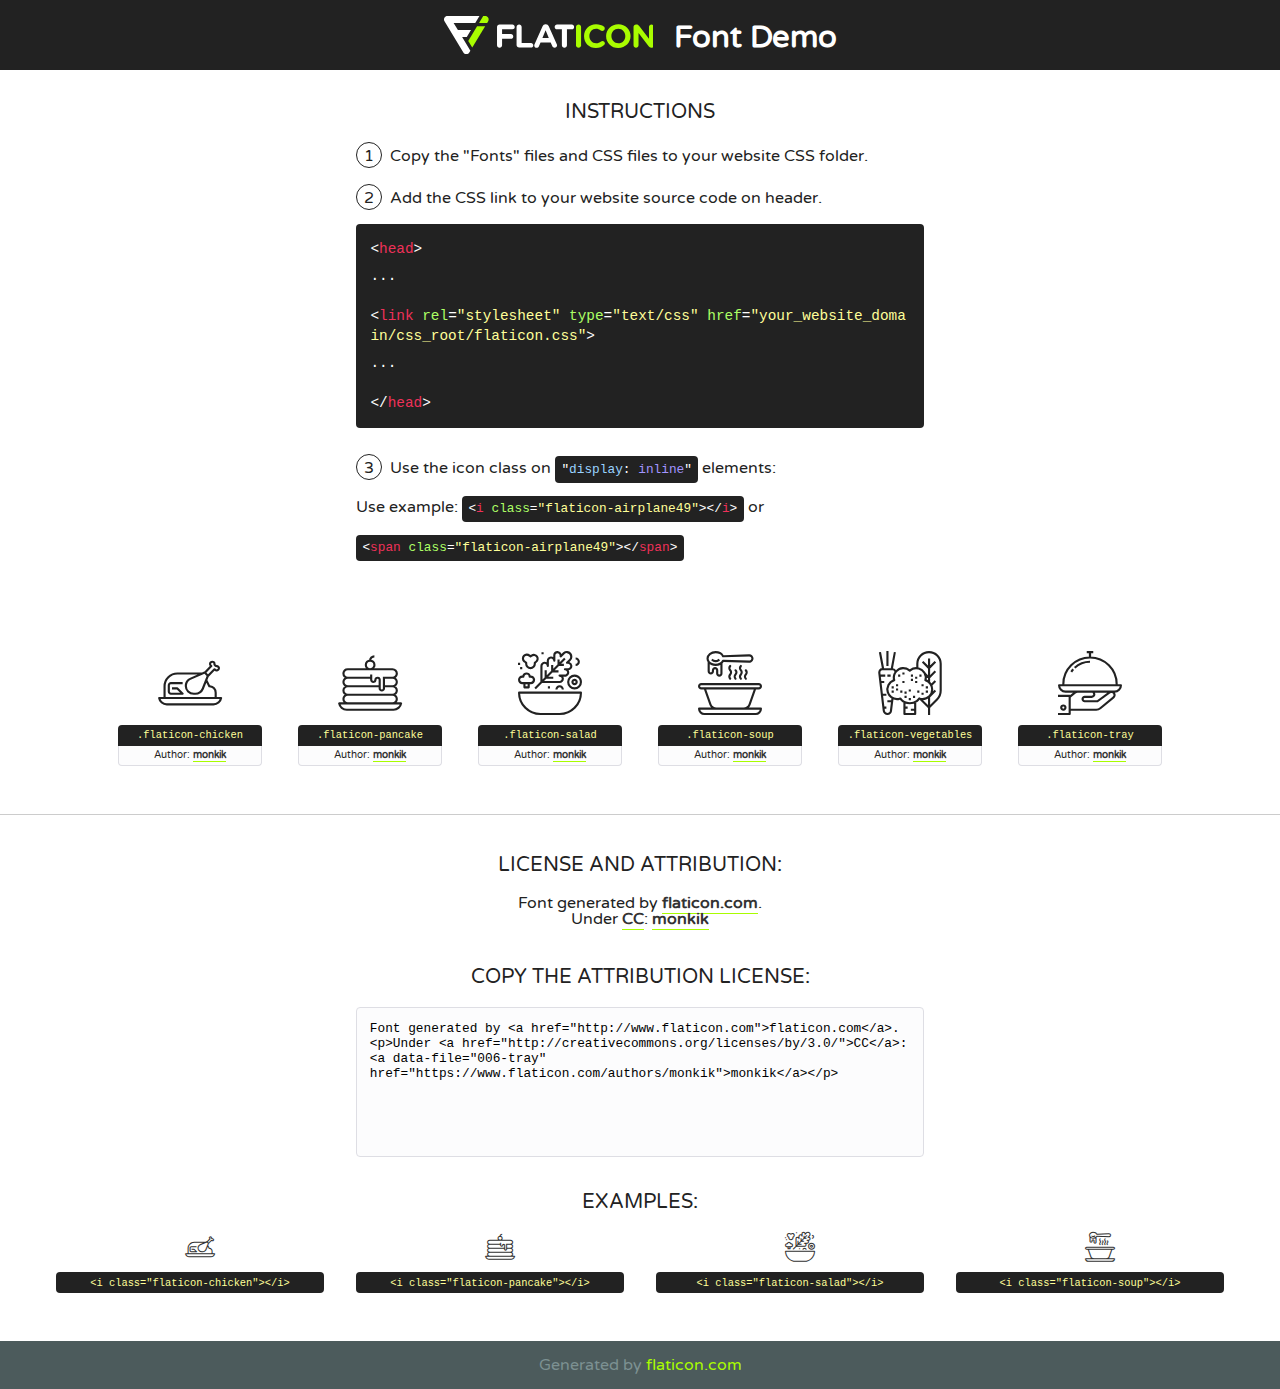
<file: static/site_static/fonts/flaticon/font/flaticon.html>
<!DOCTYPE html>
<!--
  Flaticon icon font: Flaticon
  Creation date: 14/05/2018 00:51
-->
<html>
<!DOCTYPE html>
<html>

<head>
    <title>Flaticon WebFont</title>
    <link href="http://fonts.googleapis.com/css?family=Varela+Round" rel="stylesheet" type="text/css" />
    <link rel="stylesheet" type="text/css" href="flaticon.css">
    <meta charset="UTF-8">
    <style>
    html, body, div, span, applet, object, iframe,
    h1, h2, h3, h4, h5, h6, p, blockquote, pre,
    a, abbr, acronym, address, big, cite, code,
    del, dfn, em, img, ins, kbd, q, s, samp,
    small, strike, strong, sub, sup, tt, var,
    b, u, i, center,
    dl, dt, dd, ol, ul, li,
    fieldset, form, label, legend,
    table, caption, tbody, tfoot, thead, tr, th, td,
    article, aside, canvas, details, embed, 
    figure, figcaption, footer, header, hgroup, 
    menu, nav, output, ruby, section, summary,
    time, mark, audio, video {
        margin: 0;
        padding: 0;
        border: 0;
        font-size: 100%;
        font: inherit;
        vertical-align: baseline;
    }
    /* HTML5 display-role reset for older browsers */
    article, aside, details, figcaption, figure, 
    footer, header, hgroup, menu, nav, section {
        display: block;
    }
    body {
        line-height: 1;
    }
    ol, ul {
        list-style: none;
    }
    blockquote, q {
        quotes: none;
    }
    blockquote:before, blockquote:after,
    q:before, q:after {
        content: '';
        content: none;
    }
    table {
        border-collapse: collapse;
        border-spacing: 0;
    }
    body {
        font-family: 'Varela Round', Helvetica, Arial, sans-serif;
        font-size: 16px;
        color: #222;
    }
    a {
        color: #333;
        border-bottom: 1px solid #a9fd00;
        font-weight: bold;
        text-decoration: none;
    }
    * {
        -moz-box-sizing: border-box;
        -webkit-box-sizing: border-box;
        box-sizing: border-box;
        margin: 0;
        padding: 0;
    }
    [class^="flaticon-"]:before, [class*=" flaticon-"]:before, [class^="flaticon-"]:after, [class*=" flaticon-"]:after {
        font-family: Flaticon;
        font-size: 30px;
        font-style: normal;
        margin-left: 20px;
        color: #333;
    }
    .wrapper {
        max-width: 600px;
        margin: auto;
        padding: 0 1em;
    }
    .title {
        font-size: 1.25em;
        text-align: center;
        margin-bottom: 1em;
        text-transform: uppercase;
    }
    header {
        text-align: center;
        background-color: #222;
        color: #fff;
        padding: 1em;
    }
    header .logo {
        width: 210px;
        height: 38px;
        display: inline-block;
        vertical-align: middle;
        margin-right: 1em;
        border: none;
    }
    header strong {
        font-size: 1.95em;
        font-weight: bold;
        vertical-align: middle;
        margin-top: 5px;
        display: inline-block;
    }
    .demo {
        margin: 2em auto;
        line-height: 1.25em;
    }
    .demo ul li {
        margin-bottom: 1em;
    }
    .demo ul li .num {
        color: #222;
        border-radius: 20px;
        display: inline-block;
        width: 26px;
        padding: 3px;
        height: 26px;
        text-align: center;
        margin-right: 0.5em;
        border: 1px solid #222;
    }
    .demo ul li code {
        background-color: #222;
        border-radius: 4px;
        padding: 0.25em 0.5em;
        display: inline-block;
        color: #fff;
        font-family: Consolas,Monaco,Lucida Console,Liberation Mono,DejaVu Sans Mono,Bitstream Vera Sans Mono,Courier New, monospace;
        font-weight: lighter;
        margin-top: 1em;
        font-size: 0.8em;
        word-break: break-all;
    }
    .demo ul li code.big {
        padding: 1em;
        font-size: 0.9em;
    }
    .demo ul li code .red {
        color: #EF3159;
    }
    .demo ul li code .green {
        color: #ACFF65;
    }
    .demo ul li code .yellow {
        color: #FFFF99;
    }
    .demo ul li code .blue {
        color: #99D3FF;
    }
    .demo ul li code .purple {
        color: #A295FF;
    }
    .demo ul li code .dots {
        margin-top: 0.5em;
        display: block;
    }
    #glyphs {
        border-bottom: 1px solid #ccc;
        padding: 2em 0;
        text-align: center;
    }
    .glyph {
        display: inline-block;
        width: 9em;
        margin: 1em;
        text-align: center;
        vertical-align: top;
        background: #FFF;
    }
    .glyph .glyph-icon {
        padding: 10px;
        display: block;
        font-family:"Flaticon";
        font-size: 64px;
        line-height: 1;
    }
    .glyph .glyph-icon:before {
        font-size: 64px;
        color: #222;
        margin-left: 0;
    }
    .class-name {
        font-size: 0.65em;
        background-color: #222;
        color: #fff;
        border-radius: 4px 4px 0 0;
        padding: 0.5em;
        color: #FFFF99;
        font-family: Consolas,Monaco,Lucida Console,Liberation Mono,DejaVu Sans Mono,Bitstream Vera Sans Mono,Courier New, monospace;
    }
    .author-name {
        font-size: 0.6em;
        background-color: #fcfcfd;
        border: 1px solid #DEDEE4;
        border-top: 0;
        border-radius: 0 0 4px 4px;
        padding: 0.5em;
    }
    .class-name:last-child {
        font-size: 10px;
        color:#888;
    }
    .class-name:last-child a {
        font-size: 10px;
        color:#555;
    }
    .class-name:last-child a:hover {
        color:#a9fd00;
    }
    .glyph > input {
        display: block;
        width: 100px;
        margin: 5px auto;
        text-align: center;
        font-size: 12px;
        cursor: text;
    }
    .glyph > input.icon-input {
        font-family:"Flaticon";
        font-size: 16px;
        margin-bottom: 10px;
    }
    .attribution .title {
        margin-top: 2em;
    }
    .attribution textarea {
        background-color: #fcfcfd;
        padding: 1em;
        border: none;
        box-shadow: none;
        border: 1px solid #DEDEE4;
        border-radius: 4px;
        resize: none;
        width: 100%;
        height: 150px;
        font-size: 0.8em;
        font-family: Consolas,Monaco,Lucida Console,Liberation Mono,DejaVu Sans Mono,Bitstream Vera Sans Mono,Courier New, monospace;
        -webkit-appearance: none;
    }
    .iconsuse {
        margin: 2em auto;
        text-align: center;
        max-width: 1200px;
    }
    .iconsuse:after {
        content: '';
        display: table;
        clear: both;
    }
    .iconsuse .image {
        float: left;
        width: 25%;
        padding: 0 1em;
    }
    .iconsuse .image p {
        margin-bottom: 1em;
    }
    .iconsuse .image span {
        display: block;
        font-size: 0.65em;
        background-color: #222;
        color: #fff;
        border-radius: 4px;
        padding: 0.5em;
        color: #FFFF99;
        margin-top: 1em;
        font-family: Consolas,Monaco,Lucida Console,Liberation Mono,DejaVu Sans Mono,Bitstream Vera Sans Mono,Courier New, monospace;
    }
    #footer {
        text-align: center;
        background-color: #4C5B5C;
        color: #7c9192;
        padding: 1em;
    }
    #footer a {
        border: none;
        color: #a9fd00;
        font-weight: normal;
    }
    @media (max-width: 960px) {
        .iconsuse .image {
            width: 50%;
        }
    }
    @media (max-width: 560px) {
        .iconsuse .image {
            width: 100%;
        }
    }
    </style>
</head>

<body class="characters-off">

    <header>
        <a href="http://www.flaticon.com" target="_blank" class="logo">
            <svg version="1.1" xmlns="http://www.w3.org/2000/svg" xmlns:xlink="http://www.w3.org/1999/xlink" xmlns:a="http://ns.adobe.com/AdobeSVGViewerExtensions/3.0/" viewBox="0 0 560.875 102.036" enable-background="new 0 0 560.875 102.036" xml:space="preserve">
                <defs>
                </defs>
                <g>
                    <g class="letters">
                        <path fill="#ffffff" d="M141.596,29.675c0-3.777,2.985-6.767,6.764-6.767h34.438c3.426,0,6.15,2.728,6.15,6.15
                        c0,3.43-2.724,6.149-6.15,6.149h-27.674v13.091h23.719c3.429,0,6.151,2.724,6.151,6.15c0,3.43-2.723,6.149-6.151,6.149h-23.719
                        v17.574c0,3.773-2.986,6.761-6.764,6.761c-3.779,0-6.764-2.989-6.764-6.761V29.675z"></path>
                        <path fill="#ffffff" d="M193.844,29.149c0-3.781,2.985-6.767,6.764-6.767c3.776,0,6.763,2.985,6.763,6.767v42.957h25.039
                        c3.426,0,6.149,2.726,6.149,6.153c0,3.425-2.723,6.15-6.149,6.15h-31.802c-3.779,0-6.764-2.986-6.764-6.768V29.149z"></path>
                        <path fill="#ffffff" d="M241.891,75.71l21.438-48.407c1.492-3.341,4.215-5.357,7.906-5.357h0.792
                        c3.686,0,6.323,2.017,7.815,5.357l21.439,48.407c0.436,0.967,0.701,1.845,0.701,2.723c0,3.602-2.809,6.501-6.414,6.501
                        c-3.161,0-5.269-1.845-6.499-4.655l-4.132-9.661h-27.059l-4.301,10.102c-1.144,2.631-3.426,4.214-6.237,4.214
                        c-3.517,0-6.24-2.81-6.24-6.325C241.1,77.64,241.451,76.677,241.891,75.71z M279.932,58.666l-8.521-20.297l-8.526,20.297H279.932
                        z"></path>
                        <path fill="#ffffff" d="M314.864,35.387H301.86c-3.429,0-6.239-2.813-6.239-6.238c0-3.429,2.811-6.24,6.239-6.24h39.533
                        c3.426,0,6.237,2.811,6.237,6.24c0,3.425-2.811,6.238-6.237,6.238h-13.001v42.785c0,3.773-2.99,6.761-6.764,6.761
                        c-3.779,0-6.764-2.989-6.764-6.761V35.387z"></path>
                        <path fill="#A9FD00" d="M352.615,29.149c0-3.781,2.985-6.767,6.767-6.767c3.774,0,6.761,2.985,6.761,6.767v49.024
                        c0,3.773-2.987,6.761-6.761,6.761c-3.781,0-6.767-2.989-6.767-6.761V29.149z"></path>
                        <path fill="#A9FD00" d="M374.132,53.836v-0.179c0-17.481,13.178-31.801,32.065-31.801c9.22,0,15.459,2.458,20.557,6.238
                        c1.402,1.054,2.637,2.985,2.637,5.357c0,3.692-2.985,6.59-6.681,6.59c-1.845,0-3.071-0.702-4.044-1.319
                        c-3.776-2.813-7.729-4.393-12.562-4.393c-10.364,0-17.831,8.611-17.831,19.154v0.173c0,10.542,7.291,19.329,17.831,19.329
                        c5.715,0,9.492-1.756,13.359-4.834c1.049-0.874,2.458-1.491,4.039-1.491c3.429,0,6.325,2.813,6.325,6.236
                        c0,2.106-1.056,3.78-2.282,4.834c-5.539,4.834-12.036,7.733-21.878,7.733C387.572,85.464,374.132,71.493,374.132,53.836z"></path>
                        <path fill="#A9FD00" d="M433.009,53.836v-0.179c0-17.481,13.79-31.801,32.766-31.801c18.981,0,32.592,14.143,32.592,31.628v0.173
                        c0,17.483-13.785,31.807-32.769,31.807C446.625,85.464,433.009,71.32,433.009,53.836z M484.224,53.836v-0.179
                        c0-10.539-7.725-19.326-18.626-19.326c-10.893,0-18.449,8.611-18.449,19.154v0.173c0,10.542,7.73,19.329,18.626,19.329
                        C476.676,72.986,484.224,64.378,484.224,53.836z"></path>
                        <path fill="#A9FD00" d="M506.233,29.321c0-3.774,2.99-6.763,6.767-6.763h1.401c3.252,0,5.183,1.583,7.029,3.953l26.093,34.265
                        V29.059c0-3.692,2.99-6.677,6.681-6.677c3.683,0,6.671,2.985,6.671,6.677v48.934c0,3.78-2.987,6.765-6.764,6.765h-0.436
                        c-3.257,0-5.188-1.581-7.034-3.953l-27.056-35.492v32.944c0,3.687-2.985,6.676-6.678,6.676c-3.683,0-6.673-2.989-6.673-6.676
                        V29.321z"></path>
                    </g>
                    <g class="insignia">
                        <path fill="#ffffff" d="M48.372,56.137h12.517l11.156-18.537H37.186L25.688,18.539h57.825L94.668,0H9.271
                        C5.925,0,2.842,1.801,1.198,4.716c-1.644,2.907-1.593,6.482,0.134,9.343l50.38,83.501c1.678,2.781,4.689,4.476,7.938,4.476
                        c3.246,0,6.257-1.695,7.935-4.476l2.898-4.804L48.372,56.137z"></path>
                        <g class="i">
                            <path fill="#A9FD00" d="M93.575,18.539h0.031v0.004l21.652,0.004l2.705-4.488c1.727-2.861,1.778-6.436,0.133-9.343
                            C116.454,1.801,113.371,0,110.026,0h-5.294L93.575,18.539z"></path>
                            <polygon fill="#A9FD00" points="88.291,27.356 64.725,66.486 75.519,84.404 109.942,27.356"></polygon>
                        </g>
                    </g>
                </g>
            </svg>
        </a>
        <strong>Font Demo</strong>
    </header>


    <section class="demo wrapper">

        <p class="title">Instructions</p>

        <ul>
            <li>
                <span class="num">1</span>Copy the "Fonts" files and CSS files to your website CSS folder.
            </li>
            <li>
                <span class="num">2</span>Add the CSS link to your website source code on header.
                <code class="big">
                    &lt;<span class="red">head</span>&gt;
                    <br/><span class="dots">...</span>
                    <br/>&lt;<span class="red">link</span> <span class="green">rel</span>=<span class="yellow">"stylesheet"</span> <span class="green">type</span>=<span class="yellow">"text/css"</span> <span class="green">href</span>=<span class="yellow">"your_website_domain/css_root/flaticon.css"</span>&gt;
                    <br/><span class="dots">...</span>
                    <br/>&lt;/<span class="red">head</span>&gt;
                </code>
            </li>

            <li>
                <p>
                    <span class="num">3</span>Use the icon class on <code>"<span class="blue">display</span>:<span class="purple"> inline</span>"</code> elements:
                    <br />
                    Use example: <code>&lt;<span class="red">i</span> <span class="green">class</span>=<span class="yellow">&quot;flaticon-airplane49&quot;</span>&gt;&lt;/<span class="red">i</span>&gt;</code> or <code>&lt;<span class="red">span</span> <span class="green">class</span>=<span class="yellow">&quot;flaticon-airplane49&quot;</span>&gt;&lt;/<span class="red">span</span>&gt;</code>
            </li>
        </ul>

    </section>




   <section id="glyphs">          
    
      
        <div class="glyph"><div class="glyph-icon flaticon-chicken"></div>
            <div class="class-name">.flaticon-chicken</div>
            <div class="author-name">Author: <a data-file="001-chicken" href="https://www.flaticon.com/authors/monkik">monkik</a> </div> 
        </div>        
        
        <div class="glyph"><div class="glyph-icon flaticon-pancake"></div>
            <div class="class-name">.flaticon-pancake</div>
            <div class="author-name">Author: <a data-file="002-pancake" href="https://www.flaticon.com/authors/monkik">monkik</a> </div> 
        </div>        
        
        <div class="glyph"><div class="glyph-icon flaticon-salad"></div>
            <div class="class-name">.flaticon-salad</div>
            <div class="author-name">Author: <a data-file="003-salad" href="https://www.flaticon.com/authors/monkik">monkik</a> </div> 
        </div>        
        
        <div class="glyph"><div class="glyph-icon flaticon-soup"></div>
            <div class="class-name">.flaticon-soup</div>
            <div class="author-name">Author: <a data-file="004-soup" href="https://www.flaticon.com/authors/monkik">monkik</a> </div> 
        </div>        
        
        <div class="glyph"><div class="glyph-icon flaticon-vegetables"></div>
            <div class="class-name">.flaticon-vegetables</div>
            <div class="author-name">Author: <a data-file="005-vegetables" href="https://www.flaticon.com/authors/monkik">monkik</a> </div> 
        </div>        
        
        <div class="glyph"><div class="glyph-icon flaticon-tray"></div>
            <div class="class-name">.flaticon-tray</div>
            <div class="author-name">Author: <a data-file="006-tray" href="https://www.flaticon.com/authors/monkik">monkik</a> </div> 
        </div>        
        

    </section>



    <section class="attribution wrapper"   style="text-align:center;">

      <div class="title">License and attribution:</div><div class="attrDiv">Font generated by <a href="http://www.flaticon.com">flaticon.com</a>. <div><p>Under <a href="http://creativecommons.org/licenses/by/3.0/">CC</a>: <a data-file="006-tray" href="https://www.flaticon.com/authors/monkik">monkik</a></p>  </div>
      </div>
      <div class="title">Copy the Attribution License:</div>

    <textarea onclick="this.focus();this.select();">Font generated by &lt;a href=&quot;http://www.flaticon.com&quot;&gt;flaticon.com&lt;/a&gt;. <p>Under <a href="http://creativecommons.org/licenses/by/3.0/">CC</a>: <a data-file="006-tray" href="https://www.flaticon.com/authors/monkik">monkik</a></p>  
     </textarea>

    </section>

    <section class="iconsuse">

          <div class="title">Examples:</div>            
             
            <div class="image">
                <p>
                    <i class="glyph-icon flaticon-chicken"></i> 
                    <span>&lt;i class=&quot;flaticon-chicken&quot;&gt;&lt;/i&gt;</span>
                </p>
            </div>
            
            <div class="image">
                <p>
                    <i class="glyph-icon flaticon-pancake"></i> 
                    <span>&lt;i class=&quot;flaticon-pancake&quot;&gt;&lt;/i&gt;</span>
                </p>
            </div>
            
            <div class="image">
                <p>
                    <i class="glyph-icon flaticon-salad"></i> 
                    <span>&lt;i class=&quot;flaticon-salad&quot;&gt;&lt;/i&gt;</span>
                </p>
            </div>
            
            <div class="image">
                <p>
                    <i class="glyph-icon flaticon-soup"></i> 
                    <span>&lt;i class=&quot;flaticon-soup&quot;&gt;&lt;/i&gt;</span>
                </p>
            </div>
                       
        </div>
                            
    </section>

<div id="footer">
    <div>Generated by <a href="http://www.flaticon.com">flaticon.com</a>
    </div>
</div>



</body>
</html>
</file>
<file: static/site_static/fonts/flaticon/font/flaticon.css>
/*
  	Flaticon icon font: Flaticon
  	Creation date: 14/05/2018 00:51
  	*/

@font-face {
  font-family: "Flaticon";
  src: url("./Flaticon.eot");
  src: url("./Flaticon.eot?#iefix") format("embedded-opentype"),
       url("./Flaticon.woff") format("woff"),
       url("./Flaticon.ttf") format("truetype"),
       url("./Flaticon.svg#Flaticon") format("svg");
  font-weight: normal;
  font-style: normal;
}

@media screen and (-webkit-min-device-pixel-ratio:0) {
  @font-face {
    font-family: "Flaticon";
    src: url("./Flaticon.svg#Flaticon") format("svg");
  }
}

[class^="flaticon-"]:before, [class*=" flaticon-"]:before,
[class^="flaticon-"]:after, [class*=" flaticon-"]:after {   
  font-family: Flaticon;
  font-style: normal;
  -moz-osx-font-smoothing: grayscale;
  -webkit-font-smoothing: antialiased;
  font-smoothing: antialiased;
}

.flaticon-chicken:before { content: "\f100"; }
.flaticon-pancake:before { content: "\f101"; }
.flaticon-salad:before { content: "\f102"; }
.flaticon-soup:before { content: "\f103"; }
.flaticon-vegetables:before { content: "\f104"; }
.flaticon-tray:before { content: "\f105"; }
</file>
